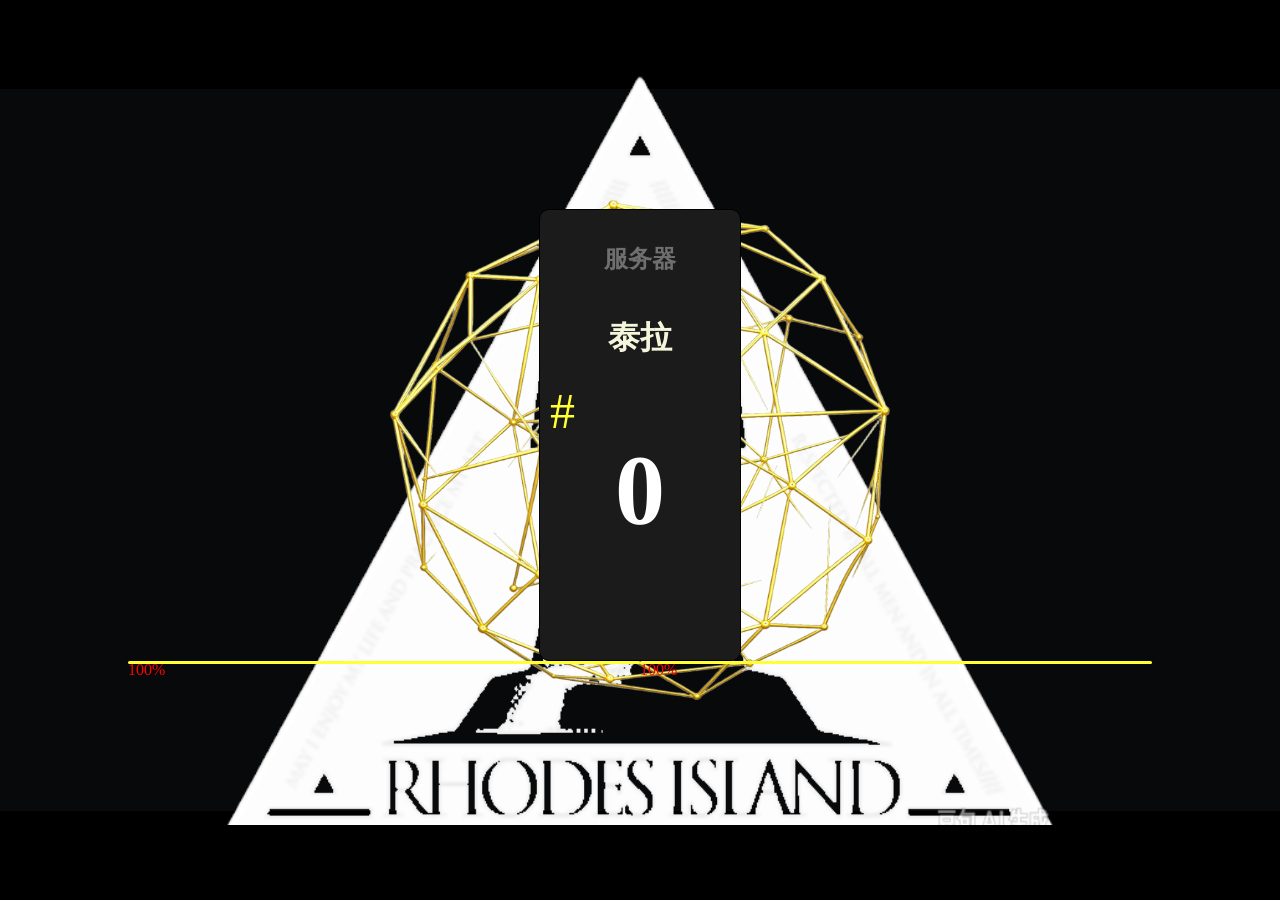
<file: ARC/index.html>
<!DOCTYPE html>
<html lang="zh-cn">

<head>
    <meta charset="utf-8">
    <link rel="stylesheet" href="style.css">
</head>

<body>
    <div class="box1"></div>
    <div class="main">
        <img src="img\rhodes_island_watermark.png" alt="Rhode" class="img1">
        <img src="img\27af811bf0fa6ef4c7993f0d2f04fc5e_transparent.png" alt="net" class="img2">
        <div class="card">
            <h2>服务器</h2>
            <h1>泰拉</h1>
            <div class="box3">#</div>
            <h3>0</h3>
        </div>
        <div class="progress-wrap">
            <div class="left"></div>
            <div class="right"></div>
        </div>
    </div>
    <div class="box2"></div>
</body>

</html>
</file>
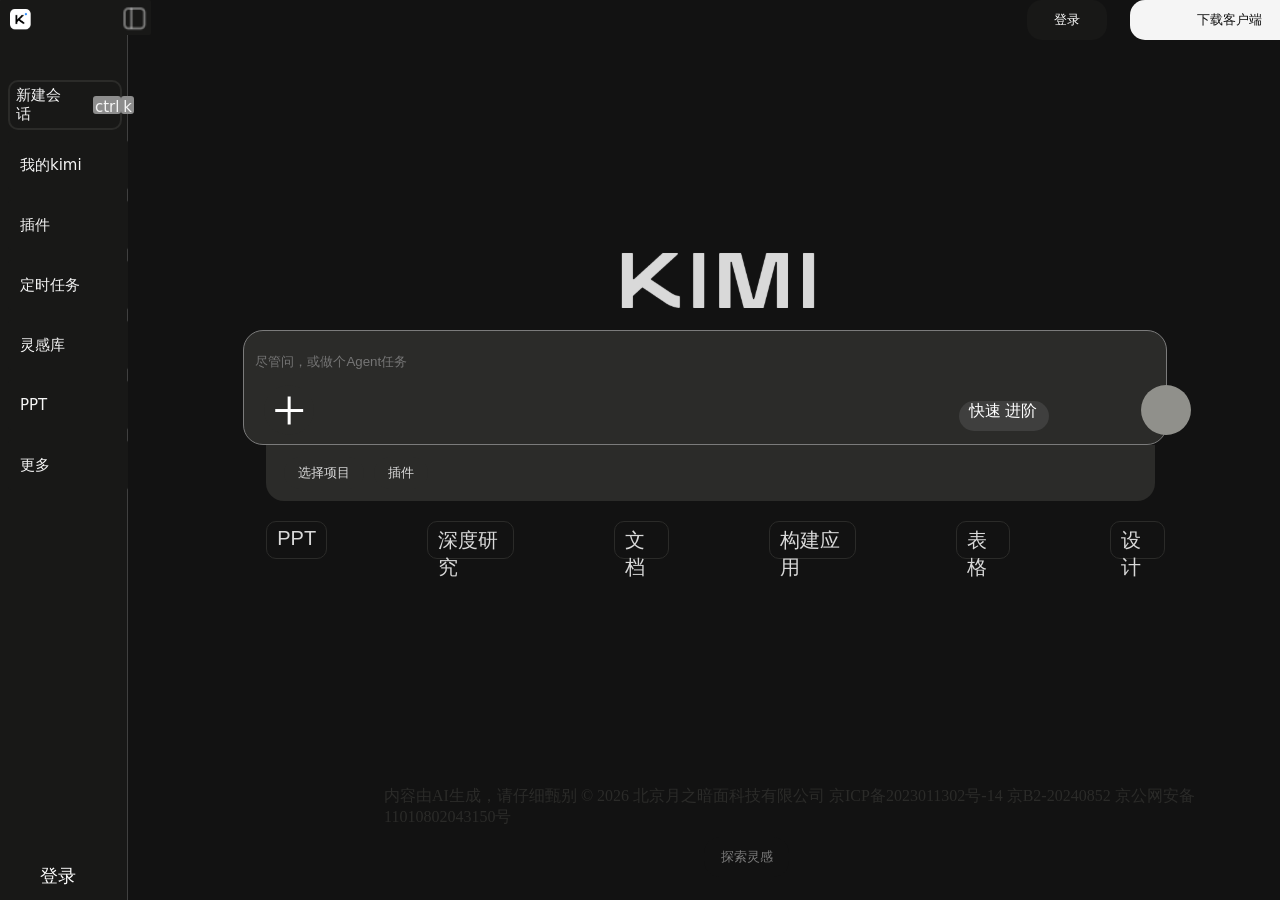
<file: KIMI/kimi.html>
<!DOCTYPE html>
<html>

<head>
    <link rel="stylesheet" href="style.css">
    <link rel="stylesheet" href="side.css">
    <meta charset="utf-8">
    <title>KIMI</title>
</head>

<body>
    <div class="side">
        <div class="sidehead">
            <img class="img1" alt="KIMI" src="kimi-icons/logo-top.png">
            <img class="box1" src="kimi-icons\chevron.png">
        </div>
        <button class="o1">新建会话
            <div class="o1c">ctrl</div>
            <div class="o1k">k</div>
        </button>
        <div class="o2"> 我的kimi</div>
        <div class="o3"> 插件</div>
        <div class="o4"> 定时任务</div>
        <div class="o5"> 灵感库</div>
        <div class="o6"> PPT</div>
        <div class="o7"> 更多
            <div class="morebox1">
                <div class="oo1">深度研究</div>
                <div class="oo2">文档</div>
                <div class="oo3">构建应用</div>
                <div class="oo4">表格</div>
                <div class="oo5">设计</div>
                <div class="oo6">kimi code</div>
                <div class="oo7"> kimi code</div>
                <div class="oo8">kimi claw</div>
            </div>
        </div>
        <div class="obotton">
            <div class="login2">登录
                <div class="box3">
                    <div class="oo1">获取应用程序</div>
                    <div class="oo1">关于我们</div>
                    <div class="oo1">Language</div>
                    <div class="oo1">帮助</div>
                </div>
            </div>
        </div>
    </div>
    <div class="head">
        <button class="login">登录</button>
        <button class="download">下载客户端</button>
    </div>
    <div class="main">
        <div>
            <img class="logo" alt="KIMI" src="kimi-icons\QQ20261021-210028.png">
        </div>
        <form>
            <div class="form">
                <input type="text" placeholder="尽管问，或做个Agent任务" class="input"></input>
                <div class="xia">
                    <div class="jia">+</div>
                    <div class="box2">快速 进阶</div>
                    <div class="fasong"></div>
                </div>
            </div>
            <div class="more">
                <div class="ooo1">选择项目</div>
                <div class="ooo1">插件</div>
            </div>
            <div class="extra">
                <div class="ooo2">PPT</div>
                <div class="ooo2">深度研究</div>
                <div class="ooo2">文档</div>
                <div class="ooo2">构建应用</div>
                <div class="ooo2">表格</div>
                <div class="ooo2">设计</div>
            </div>
        </form>
        <span>内容由AI生成，请仔细甄别 © 2026 北京月之暗面科技有限公司 京ICP备2023011302号-14 京B2-20240852 京公网安备11010802043150号</span>
    </div>
    <div class="botton">
        <button class="explore"> </button>
    </div>
</body>

</html>
</file>
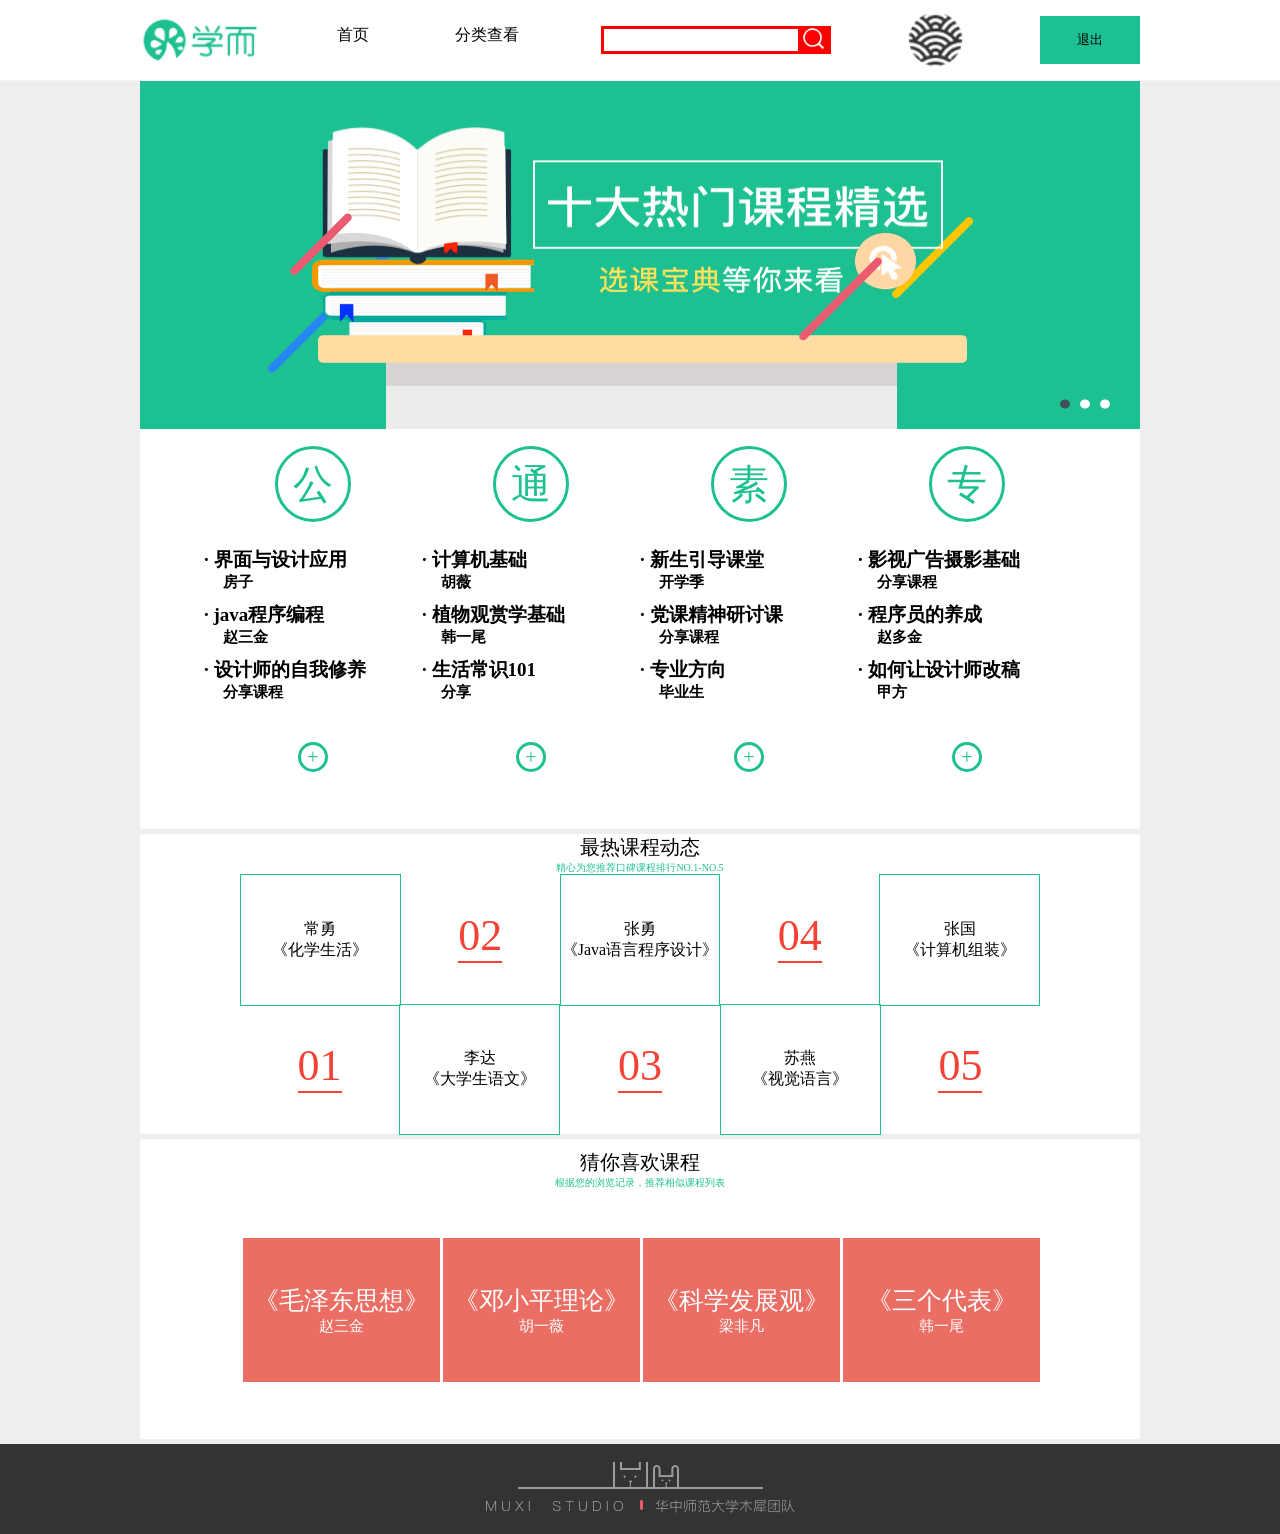
<file: XUEER/xueer.html>
<!DOCTYPE html>
<html lang="zh-cn">

<head>
    <meta charset="utf-8">
    <link rel="stylesheet" href="style.css">
</head>

<body>
    <div class="head">
        <div class="headbox">
            <img src="assets/logo_full.png" alt="XUEER" class="option1">
            <div class="option2">首页</div>
            <div class="option3">分类查看</div>
            <div class="option4">
                <div class="searchBox"></div>
                <div class="searchButton">
                    <img src="assets/icon_search.png" alt="searchButton" class="searchIcon">
                </div>
            </div>
            <img src="assets/muxi_badge.png" alt="Profile_Picture" class="option5">
            <button class="option6">退出</button>
        </div>
    </div>
    <div class="main">
        <img src="assets/banner_full.png" alt="banner" class="banner">
        <div class="mainWidth mainBox1">

            <div class="card">
                <div class="circle">公</div>
                <div class="text">
                    <div class="courseItem">
                        <h3>· 界面与设计应用</h3>
                        <h4>房子</h4>
                    </div>
                    <div class="courseItem">
                        <h3>· java程序编程</h3>
                        <h4>赵三金</h4>
                    </div>
                    <div class="courseItem">
                        <h3>· 设计师的自我修养</h3>
                        <h4>分享课程</h4>
                    </div>
                </div>
                <div class="add">+</div>
            </div>
            <div class="card">
                <div class="circle">通</div>
                <div class="text">
                    <div class="courseItem">
                        <h3>· 计算机基础</h3>
                        <h4>胡薇</h4>
                    </div>
                    <div class="courseItem">
                        <h3>· 植物观赏学基础</h3>
                        <h4>韩一尾</h4>
                    </div>
                    <div class="courseItem">
                        <h3>· 生活常识101</h3>
                        <h4>分享</h4>
                    </div>
                </div>
                <div class="add">+</div>
            </div>
            <div class="card">
                <div class="circle">素</div>
                <div class="text">
                    <div class="courseItem">
                        <h3>· 新生引导课堂</h3>
                        <h4>开学季</h4>
                    </div>
                    <div class="courseItem">
                        <h3>· 党课精神研讨课</h3>
                        <h4>分享课程</h4>
                    </div>
                    <div class="courseItem">
                        <h3>· 专业方向</h3>
                        <h4>毕业生</h4>
                    </div>
                </div>
                <div class="add">+</div>
            </div>
            <div class="card">
                <div class="circle">专</div>
                <div class="text">
                    <div class="courseItem">
                        <h3>· 影视广告摄影基础</h3>
                        <h4>分享课程</h4>
                    </div>
                    <div class="courseItem">
                        <h3>· 程序员的养成</h3>
                        <h4>赵多金</h4>
                    </div>
                    <div class="courseItem">
                        <h3>· 如何让设计师改稿</h3>
                        <h4>甲方</h4>
                    </div>
                </div>
                <div class="add">+</div>
            </div>

        </div>

        <div class="mainWidth mainBox2">
            <div class="mainBox_text1">最热课程动态</div>
            <div class="mainBox_text2">精心为您推荐口碑课程排行NO.1-NO.5</div>
            <div class="mainBox2_box1">
                <div class="class1">
                    <span>常勇</span>
                    <span>《化学生活》</span>
                </div>
                <div class="num">02<span class="underLine"></span></div>
                <div class="class1">
                    <span>张勇</span>
                    <span>《Java语言程序设计》</span>
                </div>
                <div class="num">04<span class="underLine"></span></div>
                <div class="class1">
                    <span>张国</span>
                    <span>《计算机组装》</span>
                </div>
            </div>
            <div class="mainBox2_box1">
                <div class="num">01<span class="underLine"></span></div>
                <div class="class1">
                    <span>李达</span>
                    <span>《大学生语文》</span>
                </div>
                <div class="num">03<span class="underLine"></span></div>
                <div class="class1">
                    <span>苏燕</span>
                    <span>《视觉语言》</span>
                </div>
                <div class="num">05<span class="underLine"></span></div>
            </div>
        </div>
        <div class="mainWidth mainBox3">
            <div class="mainBox_text1">猜你喜欢课程</div>
            <div class="mainBox_text2">根据您的浏览记录，推荐相似课程列表</div>
            <div class="mainBox3_box">
                <div class="recommendClass">
                    <img src="assets/cat_red.png" class="imgRedmiao">
                    <p class="recommendClass_text1">《毛泽东思想》</p>
                    <p class="recommendClass_text2">赵三金</p>
                </div>
                <div class="recommendClass">
                    <img src="assets/cat_red.png" class="imgRedmiao">
                    <p class="recommendClass_text1">《邓小平理论》</p>
                    <p class="recommendClass_text2">胡一薇</p>
                </div>
                <div class="recommendClass">
                    <img src="assets/cat_red.png" class="imgRedmiao">
                    <p class="recommendClass_text1">《科学发展观》</p>
                    <p class="recommendClass_text2">梁非凡</p>
                </div>
                <div class="recommendClass">
                    <img src="assets/cat_red.png" class="imgRedmiao">
                    <p class="recommendClass_text1">《三个代表》</p>
                    <p class="recommendClass_text2">韩一尾</p>
                </div>
            </div>

        </div>
    </div>
    <div class="botton">
        <img src="assets/footer_mascot.png" alt="MUXI" class="imgMiao">
        <img src="assets/footer_text.png" alt="MAOMAO" class="imgText">
    </div>
</body>

</html>
</file>
<file: ARC/style.css>
html {
    height: 100vh;
    width: 100vw;
}

body {
    height: 100%;
    width: 100%;
    display: flex;
    margin: 0px;
    flex-direction: column;
}

.box1 {
    background-color: #000;
    width: 100%;
    height: 100px;
}

.main {
    background-color: #07090b;
    height: 90%;
    width: 100%;
    display: flex;
    flex-direction: column;
    justify-content: center;
    align-items: center;
}

.img1 {
    position: absolute;
    height: 750px;
    width: 850px;
}

.img2 {
    position: absolute;
    height: 500px;
    width: 500px;
}

.box2 {
    background-color: #000;
    width: 100%;
    height: 100px;
}

.card {
    border-radius: 10px;
    background-color: #1b1b1b;
    border: 1px solid #000;
    width: 200px;
    height: 450px;
    display: flex;
    flex-direction: column;
    justify-content: center;
    align-items: center;
    z-index: 0;
    transform: rotateY(180deg);
    animation: flip 1.5s ease-in-out 0s 1 forwards;
    transform-style: preserve-3d;
}

h1 {
    color: beige;
}

h2 {
    color: #6f6f6f;
}

h3 {
    color: #fff;
    font-size: 100px;
    padding-top: 0px;
    margin-top: 0px;
}

.box3 {
    width: 90%;
    color: #ffff34;
    height: 50px;
    font-size: 50px;
}

@keyframes flip {
    0% {
        transform: rotateY(180deg);
        opacity: 0;
    }

    45% {
        transform: rotateY(90deg);
    }

    90% {
        transform: rotateY(0deg);
        opacity: 1;
    }

    100% {
        transform: rotateY(0deg);

    }
}

.progress-wrap {
    width: 80%;
    height: 30px;
    display: flex;
    justify-content: space-between;
    z-index: 1;

}


.left {
    background-color: #ffff34;
    animation: grow 2s linear 0s 1 forwards;
    border-radius: 3px;
    height: 3px;
}

.right {
    background-color: #ffff34;
    animation: grow 2s linear 0s 1 forwards;
    border-radius: 3px;
    height: 3px;
}


@keyframes grow {
    from {
        width: 0px;
    }

    to {
        width: 51%;
    }
}

.left::before {
    content: counter(p)"%";
    color: #ff0000;

}

.right::after {
    content: counter(p)"%";
    color: #ff0000;
}

@keyframes count {
    from {
        --p: 0
    }

    to {

        --p: 100;
    }
}

@property --p {
    syntax: "<integer>";
    initial-value: 0;
}

.progress-wrap {
    counter-reset: p var(--p);
    animation: count 1.5s linear 0s 1 forwards;
}
</file>
<file: KIMI/style.css>
html {
    height: 100vh;
    width: 100vw;
}

body {
    height: 100%;
    width: 100%;
    display: grid;
    grid-template-areas: "side head head"
        "side main main"
        "side botton botton";
    grid-template-columns: 10% 1fr 1fr;
    grid-template-rows: 3% 90% 7%;
    margin: 0px;

}

.main {
    background-color: #121212;
    grid-area: main;
    display: flex;
    flex-direction: column;
    justify-content: center;
    align-items: center;
}

.head {
    background-color: #121212;
    display: flex;
    grid-area: head;
}

.botton {
    background-color: #121212;
    display: flex;
    justify-items: center;
    flex-shrink: 0;
    grid-area: botton;
}

.login {
    border-radius: 15px;
    background-color: #181817;
    justify-content: center;
    align-items: center;
    position: relative;
    left: 78%;
    height: 40px;
    width: 80px;
    color: #fff;
    border: 0px;
    cursor: pointer;
}

.download {
    border-radius: 15px;
    background-color: #F5F5F5;
    justify-content: center;
    align-items: center;
    position: relative;
    left: 80%;
    height: 40px;
    width: 200px;
    border: 0px;
    color: #111111;
    cursor: pointer;
}

.login:hover {
    background-color: #2b2b29;
    transition: all 0.1s;
}

.explore {
    background-color: #121212;
    color: #7b7b7b;
    border-radius: 16px;
    border: 0px;
    width: 85px;
    height: 40px;
    bottom: 10%;
    position: relative;
    bottom: 0%;
    left: 50%;

}


.explore:hover {
    background-color: #f8ff3ca5;
    color: #fffb00;

    transition: all 0.5s;
}

.explore:hover::after {
    content: "探索灵感 >>";
}

.explore::after {
    content: "探索灵感";
}

span {
    position: absolute;
    left: 30vw;
    bottom: 8%;
    color: #2b2b29;
}

.morebox1 {
    background-color: #2b2b29;
    border-radius: 10px;
    width: 170px;
    height: 370px;
    position: absolute;
    top: 37vh;
    left: 185px;
    margin-left: 5px;
    display: flex;
    flex-direction: column;
    visibility: hidden;
}

.morebox1:hover {
    visibility: visible;
}

.logo {
    position: relative;
}

.form {
    background-color: #2b2b29;
    border-radius: 20px;
    height: 35%;
    width: 80%;
    margin-left: 10%;
    z-index: 0;
    position: relative;
    border: 1px solid #7b7b7b;
}

form {
    height: 40%;
    width: 100%;
    display: flex;
    flex-direction: column;
}

.input {
    background-color: #2b2b29;
    height: 35%;
    width: 97%;
    margin-left: 1%;
    margin-top: 1%;
    border: 0px;
}



.input:focus {
    border-color: #2b2b29;
    outline: none;
    caret-color: white
}

.xia {
    width: 100%;
    height: 50%;
    position: relative;
    bottom: 0%;
    display: flex;
    align-items: center;
}

.jia {
    height: 50px;
    width: 50px;
    background-color: #2b2b29;
    border-radius: 50%;
    font-size: 60px;
    color: #fff;
    margin-left: 20px;
    display: flex;
    justify-content: center;
    align-items: center;
    cursor: pointer;
}

.jia:hover {
    background-color: #7b7b7b;
    transition: all 0.2s;
}

.box2 {
    height: 30px;
    width: 80px;
    background-color: #3f3f3e;
    border-radius: 20px;
    position: relative;
    right: -70%;
    top: 10%;
    color: #fff;
    padding-left: 10px;
    cursor: pointer;
}

.box2:hover {
    background-color: #90908b;
    transition: all 0.2s;

}

.fasong {
    height: 50px;
    width: 50px;
    background-color: #90908b;
    border-radius: 50%;
    position: relative;
    right: -80%;
    cursor: pointer;
}

.fasong:hover {
    background-color: #b2b2ac;
}

.more {
    width: 74%;
    background-color: #2b2b29;
    border-radius: 0 0 18px 18px;
    padding: 12px 18px;
    display: flex;
    align-items: center;
    gap: 10px;
    margin-left: 12%;
}

.ooo1 {
    background-color: #2b2b29;
    border-radius: 999px;
    padding: 7px 14px;
    font-size: 13px;
    color: #D9D9D9;
    cursor: pointer;
    transition: all 0.2s;
}

.ooo1:hover {
    background-color: #3f3f3e;
}

.extra {
    width: 78%;
    height: 20%;
    display: flex;
    justify-content: center;
    background-color: #121212;
    position: relative;
    border: 0px;
    margin-left: 12%;
    gap: 100px;
    margin-top: 20px;
}

.ooo2 {
    background-color: #121212;
    border: 1px solid #2b2b29;
    border-radius: 10px;
    font-size: 20px;
    color: #D9D9D9;
    padding-left: 10px;
    padding-right: 10px;
    height: 48%;
    padding-top: 5px;
    cursor: pointer;
    font-family: Verdana, Geneva, Tahoma, sans-serif;
}

.ooo2:hover {
    background-color: #7b7b7b;
    transition: all 0.2s;
}
</file>
<file: KIMI/side.css>
.side {
    background-color: #181817;
    border-right: 1px solid #7b7b7b68;
    grid-area: side;
    display: flex;
    flex-direction: column;
    gap: 10px
}

.o1 {
    display: flex;
    width: 90%;
    margin-left: 8px;
    height: 50px;
    border-radius: 10px;
    text-align: left;
    border: 2px solid #2b2b29;
    background-color: #181817;
    color: #F5F5F5;
    font-family: system-ui, -apple-system, BlinkMacSystemFont, 'Segoe UI', Roboto, Oxygen, Ubuntu, Cantarell, 'Open Sans', 'Helvetica Neue', sans-serif;
    font-size: 15px;
    align-items: center;
    cursor: pointer;
    margin-top: 30px;
}

.o1c,
.o1k {
    position: relative;
    height: 15px;
    background-color: #8d8d8d;
    border-radius: 3px;
    padding: 2%;
    right: -20%;
}

.o2 {
    height: 50px;
    background-color: #181817;
    border-radius: 3px;
    width: 85%;
    font-family: system-ui, -apple-system, BlinkMacSystemFont, 'Segoe UI', Roboto, Oxygen, Ubuntu, Cantarell, 'Open Sans', 'Helvetica Neue', sans-serif;
    font-size: 15px;
    display: flex;
    align-items: center;
    color: #F5F5F5;
    padding-left: 12px;
    margin-left: 8px;
    cursor: pointer;
}

.o2:hover {
    background-color: #2b2b29;
    transition: all 0.3s;
}

.img1 {
    height: 40px;
    width: 40px;
    margin-left: 0px;
}

.box1 {
    width: 35px;
    height: 35px;
    cursor: pointer;
    border-radius: 2px;
    left: 60%;
    position: relative;
}

.sidehead {
    display: flex;
}

.o3 {
    height: 50px;
    background-color: #181817;
    border-radius: 3px;
    width: 85%;
    font-family: system-ui, -apple-system, BlinkMacSystemFont, 'Segoe UI', Roboto, Oxygen, Ubuntu, Cantarell, 'Open Sans', 'Helvetica Neue', sans-serif;
    font-size: 15px;
    display: flex;
    align-items: center;
    color: #F5F5F5;
    padding-left: 12px;
    margin-left: 8px;
    cursor: pointer;
}

.o3:hover {
    background-color: #2b2b29;
    transition: all 0.3s;
}

.o4 {
    height: 50px;
    background-color: #181817;
    border-radius: 3px;
    width: 85%;
    font-family: system-ui, -apple-system, BlinkMacSystemFont, 'Segoe UI', Roboto, Oxygen, Ubuntu, Cantarell, 'Open Sans', 'Helvetica Neue', sans-serif;
    font-size: 15px;
    display: flex;
    align-items: center;
    color: #F5F5F5;
    padding-left: 12px;
    margin-left: 8px;
    cursor: pointer;
}

.o4:hover {
    background-color: #2b2b29;
    transition: all 0.3s;
}

.o5 {
    height: 50px;
    background-color: #181817;
    border-radius: 3px;
    width: 85%;
    font-family: system-ui, -apple-system, BlinkMacSystemFont, 'Segoe UI', Roboto, Oxygen, Ubuntu, Cantarell, 'Open Sans', 'Helvetica Neue', sans-serif;
    font-size: 15px;
    display: flex;
    align-items: center;
    color: #F5F5F5;
    padding-left: 12px;
    margin-left: 8px;
    cursor: pointer;
}

.o5:hover {
    background-color: #2b2b29;
    transition: all 0.3s;
}

.o6 {
    height: 50px;
    background-color: #181817;
    border-radius: 3px;
    width: 85%;
    font-family: system-ui, -apple-system, BlinkMacSystemFont, 'Segoe UI', Roboto, Oxygen, Ubuntu, Cantarell, 'Open Sans', 'Helvetica Neue', sans-serif;
    font-size: 15px;
    display: flex;
    align-items: center;
    color: #F5F5F5;
    padding-left: 12px;
    margin-left: 8px;
    cursor: pointer;
}

.o6:hover {
    background-color: #2b2b29;
    transition: all 0.3s;
}

.o7 {
    height: 50px;
    background-color: #181817;
    border-radius: 3px;
    width: 85%;
    font-family: system-ui, -apple-system, BlinkMacSystemFont, 'Segoe UI', Roboto, Oxygen, Ubuntu, Cantarell, 'Open Sans', 'Helvetica Neue', sans-serif;
    font-size: 15px;
    display: flex;
    align-items: center;
    color: #F5F5F5;
    padding-left: 12px;
    margin-left: 8px;
    cursor: pointer;
}

.o7:hover {
    background-color: #2b2b29;
    transition: all 0.3s;
}

.o7:hover::after {
    content: ">";
    position: relative;
    left: 70%;
    font-size: 20px;

}

.o7:hover .morebox1 {
    visibility: visible;
}


.oo1 {
    height: 45px;
    background-color: #2b2b29;
    border-radius: 3px;
    width: 85%;
    margin-top: 10px;
    font-family: system-ui, -apple-system, BlinkMacSystemFont, 'Segoe UI', Roboto, Oxygen, Ubuntu, Cantarell, 'Open Sans', 'Helvetica Neue', sans-serif;
    font-size: 15px;
    display: flex;
    align-items: center;
    color: #F5F5F5;
    padding-left: 12px;
    margin-left: 8px;
    cursor: pointer;
}

.oo1:hover {
    background-color: #181817;
    transition: all 0.3s;
}

.oo2 {
    height: 45px;
    background-color: #2b2b29;
    border-radius: 3px;
    width: 85%;
    margin-top: 10px;
    font-family: system-ui, -apple-system, BlinkMacSystemFont, 'Segoe UI', Roboto, Oxygen, Ubuntu, Cantarell, 'Open Sans', 'Helvetica Neue', sans-serif;
    font-size: 15px;
    display: flex;
    align-items: center;
    color: #F5F5F5;
    padding-left: 12px;
    margin-left: 8px;
    cursor: pointer;
}

.oo2:hover {
    background-color: #181817;
    transition: all 0.3s;
}

.oo3 {
    height: 45px;
    background-color: #2b2b29;
    border-radius: 3px;
    width: 85%;
    margin-top: 10px;
    font-family: system-ui, -apple-system, BlinkMacSystemFont, 'Segoe UI', Roboto, Oxygen, Ubuntu, Cantarell, 'Open Sans', 'Helvetica Neue', sans-serif;
    font-size: 15px;
    display: flex;
    align-items: center;
    color: #F5F5F5;
    padding-left: 12px;
    margin-left: 8px;
    cursor: pointer;
}

.oo3:hover {
    background-color: #181817;
    transition: all 0.3s;
}

.oo4 {
    height: 45px;
    background-color: #2b2b29;
    border-radius: 3px;
    width: 85%;
    margin-top: 10px;
    font-family: system-ui, -apple-system, BlinkMacSystemFont, 'Segoe UI', Roboto, Oxygen, Ubuntu, Cantarell, 'Open Sans', 'Helvetica Neue', sans-serif;
    font-size: 15px;
    display: flex;
    align-items: center;
    color: #F5F5F5;
    padding-left: 12px;
    margin-left: 8px;
    cursor: pointer;
}

.oo4:hover {
    background-color: #181817;
    transition: all 0.3s;
}

.oo5 {
    height: 45px;
    background-color: #2b2b29;
    border-radius: 3px;
    width: 85%;
    margin-top: 10px;
    font-family: system-ui, -apple-system, BlinkMacSystemFont, 'Segoe UI', Roboto, Oxygen, Ubuntu, Cantarell, 'Open Sans', 'Helvetica Neue', sans-serif;
    font-size: 15px;
    display: flex;
    align-items: center;
    color: #F5F5F5;
    padding-left: 12px;
    margin-left: 8px;
    cursor: pointer;
}

.oo5:hover {
    background-color: #181817;
    transition: all 0.3s;
}

.oo6 {
    height: 45px;
    background-color: #2b2b29;
    border-radius: 3px;
    width: 85%;
    margin-top: 10px;
    font-family: system-ui, -apple-system, BlinkMacSystemFont, 'Segoe UI', Roboto, Oxygen, Ubuntu, Cantarell, 'Open Sans', 'Helvetica Neue', sans-serif;
    font-size: 15px;
    display: flex;
    align-items: center;
    color: #F5F5F5;
    padding-left: 12px;
    margin-left: 8px;
    cursor: pointer;
}

.oo6:hover {
    background-color: #181817;
    transition: all 0.3s;
}

.oo7 {
    height: 45px;
    background-color: #2b2b29;
    border-radius: 3px;
    width: 85%;
    margin-top: 10px;
    font-family: system-ui, -apple-system, BlinkMacSystemFont, 'Segoe UI', Roboto, Oxygen, Ubuntu, Cantarell, 'Open Sans', 'Helvetica Neue', sans-serif;
    font-size: 15px;
    display: flex;
    align-items: center;
    color: #F5F5F5;
    padding-left: 12px;
    margin-left: 8px;
    cursor: pointer;
}

.oo7:hover {
    background-color: #181817;
    transition: all 0.3s;
}

.oo8 {
    height: 45px;
    background-color: #2b2b29;
    border-radius: 3px;
    width: 85%;
    margin-top: 10px;
    font-family: system-ui, -apple-system, BlinkMacSystemFont, 'Segoe UI', Roboto, Oxygen, Ubuntu, Cantarell, 'Open Sans', 'Helvetica Neue', sans-serif;
    font-size: 15px;
    display: flex;
    align-items: center;
    color: #F5F5F5;
    padding-left: 12px;
    margin-left: 8px;
    cursor: pointer;
}

.oo8:hover {
    background-color: #181817;
    transition: all 0.3s;
}

.obotton {
    height: 10%;
    position: relative;
    margin-top: auto;
    width: 85%;
    font-family: system-ui, -apple-system, BlinkMacSystemFont, 'Segoe UI', Roboto, Oxygen, Ubuntu, Cantarell, 'Open Sans', 'Helvetica Neue', sans-serif;
    display: flex;
    padding-left: 12px;
    margin-left: 8px;
}

.login2 {
    width: 70%;
    height: 20%;
    color: #fff;
    border-radius: 3px;
    position: relative;
    margin-top: 50%;
    padding-left: 20px;
    font-size: 18px;
}

.login2:hover {
    background-color: #2b2b29;
    cursor: pointer;
    transition: all 0.2s;
}

.login2:hover .box3 {
    visibility: visible;
}

.box3 {
    position: relative;
    height: 190px;
    width: 200px;
    background-color: #2b2b29;
    display: flex;
    flex-direction: column;
    top: -900%;
    left: -30%;
    visibility: hidden;
    cursor: pointer;
}
</file>
<file: XUEER/style.css>
/*大布局*/
body {
    display: flex;
    flex-direction: column;
    margin: 0px;
    min-height: 100vh;
}

.head {
    height: 80px;
    width: 100%;
    border-bottom: 1px solid #f4f4f4;
}

.main {
    flex: 1;
    width: 100%;
    background-color: #eeeeee;
    display: flex;
    flex-direction: column;
    align-items: center;
}

.botton {
    height: 7vw;
    width: 100%;
    background-color: #333;
    display: flex;
    flex-direction: column;
    justify-content: center;
    align-items: center;
    flex-shrink: 0;
}

/*底部*/
.imgMiao {
    width: auto;
    height: 30px;
}

.imgText {
    width: auto;
    height: 16px;
    margin-top: 8px;
}

.mainWidth {
    width: 1000px;
    background-color: #fff;
    border-radius: 3px;

}

/*main布局*/
.banner {
    height: 348px;
    width: 1000px;
    object-fit: cover;
}

.mainBox1 {
    height: 400px;
    background-color: #fff;
    margin-bottom: 5px;
    padding-left: 5%;
    padding-right: 5%;
    box-sizing: border-box;
    display: flex;
}

.mainBox2 {
    height: 300px;
    background-color: #fff;
    margin-bottom: 5px;
    display: flex;
    flex-direction: column;
    align-items: center;
    justify-content: center;
}

.mainBox3 {
    height: 300px;
    background-color: #fff;
    margin-bottom: 5px;
    display: flex;
    flex-direction: column;
    align-items: center;
    justify-content: center;
}



/*head部分*/
.headbox {
    margin-left: auto;
    margin-right: auto;
    display: flex;
    justify-content: space-between;
    height: 100%;
    width: 1000px;

}

.option1 {
    height: 60%;
    width: auto;
    margin: auto 0;

}

.option2 {
    width: 40px;
    padding-top: 25px;
    padding-left: 3px;
    box-sizing: border-box;
}

.option2:hover {
    border-top: 10px solid red;
    width: 40px;
    padding-top: 15px;
    padding-left: 3px;
    color: red;
    box-sizing: border-box;
}

.option3 {
    padding-top: 25px;
    width: 80px;
    padding-left: 8px;
    box-sizing: border-box;
}

.option3:hover {
    border-top: 10px solid red;
    width: 80px;
    padding-top: 15px;
    padding-left: 8px;
    color: red;
    box-sizing: border-box;
}

.option4 {
    display: flex;
    gap: 0px;
    justify-content: center;
    align-items: center;
}

.searchBox {
    border: 3px solid red;
    width: 200px;
    height: 35%;
    box-sizing: border-box;
    padding-left: 10px;
}

.searchButton {
    height: 35%;
    background-color: red;
    width: 30px;
    cursor: pointer;
}

.option5 {
    height: 75%;
    width: auto;
    margin: auto 0;
}

.option6 {
    height: 60%;
    width: 100px;
    margin: auto 0;
    background-color: #1dc091;
    cursor: pointer;
    border: none;
}

.searchIcon {
    height: 90%;
    width: auto;
}


/*main1部分*/
.card {
    width: 25%;
    height: 90%;
    display: flex;
    flex-direction: column;
    justify-content: center;
    align-items: center;
    gap: 15px;
}

.circle {
    width: 76px;
    height: 76px;
    border-radius: 999px;
    border: 3PX solid #1dc091;
    color: #1dc091;
    box-sizing: border-box;
    display: flex;
    justify-content: center;
    align-items: center;
    font-size: 40px;
}

.circle:hover {
    background-color: #1dc091;
    color: #fff;

}

.text {
    height: 50%;
    width: 100%;
}

h3 {
    margin: 0px;
    margin-top: 10px;
    font-size: 19px;
}

h4 {
    margin: 0px;
    font-size: 15px;
    text-indent: 19px;
}


.courseItem:hover h3,
.courseItem:hover h4 {
    color: #f44336;
}


.add {
    width: 30px;
    height: 30px;
    border-radius: 999px;
    border: 3PX solid #1dc091;
    color: #1dc091;
    box-sizing: border-box;
    display: flex;
    justify-content: center;
    align-items: center;
    font-size: 20px;
    margin-top: 10px;
}

/*main2部分*/
.mainBox_text1 {
    justify-content: center;
    font-size: 20px;
}

.mainBox_text2 {
    color: #1dc091;
    font-size: 10px;
}

.class1 {
    border: 1px solid #1dc091;
    display: flex;
    flex-direction: column;
    align-items: center;
    justify-content: center;
    height: 100%;
    width: 20%;
}

.class1:hover {
    background-color: #1dc091;
    border-color: #1dc091;
    color: #fff;
}

.mainBox2_box1 {
    height: 50%;
    width: 80%;
    display: flex;
    justify-content: center;
    align-items: center;
}

.num {
    display: flex;
    font-size: 44px;
    color: #f44336;
    padding-bottom: 6px;
    width: 20%;
    justify-content: center;
    flex-direction: column;
    align-items: center;
}

.underLine {
    background-color: #f44336;
    height: 2px;
    width: 44px;
}

/*main3部分*/
.mainBox3_box {
    width: 80%;
    display: flex;
    align-items: center;
    justify-content: center;
    height: 80%;
}

.recommendClass {
    background-color: #eb6e65;
    width: 25%;
    height: 60%;
    display: flex;
    flex-direction: column;
    align-items: center;
    justify-content: center;
    margin-left: 3px;
    position: relative;
}

.recommendClass:hover {
    background-color: #f44336;
}

.recommendClass:hover .imgRedmiao {
    transform: translate(0px, -110%);
    transition: opacity 0.2s;
    transition: transform 0.35s;
    opacity: 1;

}



.imgRedmiao {
    position: absolute;
    bottom: 70%;
    opacity: 0;


}

.recommendClass_text1 {
    font-size: 25px;
    margin: 0px;
    color: #fff;
}

.recommendClass_text2 {
    font-size: 15px;
    margin: 0px;
    color: #fff;
}
</file>
